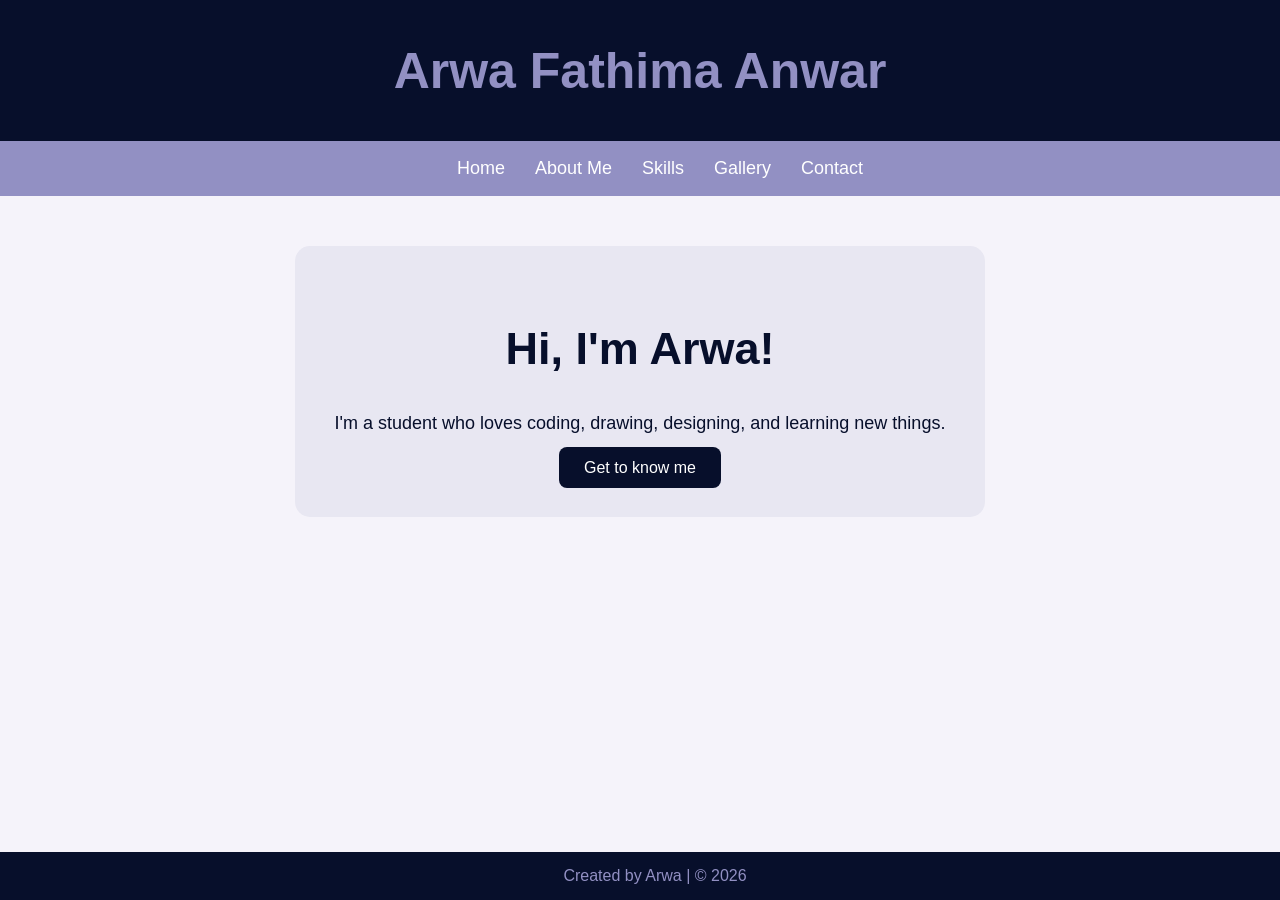
<file: index.html>
<!DOCTYPE html>
<html lang="en">
    <head>
        <meta charset="UTF-8">
        <meta name="viewport" content="width=device-width, initial-scale=1.0">
        <title>Home | Arwa Fathima Anwar</title>
        <link rel="stylesheet" href="style.css">
    </head>
    <body>

    <header>
        <h2>Arwa Fathima Anwar</h2>
    </header>
    
    <header>
        <nav aria-label="Main navigation">
            <ul>
            <li><a href="index.html">Home</a></li>
            <li><a href="about.html">About Me</a></li>
            <li><a href="skills.html">Skills</a></li>
            <li><a href="gallery.html">Gallery</a></li>
            <li><a href="contact.html">Contact</a></li>
            </ul>
        </nav>
    </header>

    <main>

        <section id="home">
            <div class="home-box">
                <h1>Hi, I'm Arwa!</h1>
                <p>I'm a student who loves coding, drawing, designing, and learning new things.</p>
                <a href="about.html">Get to know me</a>
            </div>
        </section>

    </main>

    <footer>
        Created by Arwa | © 2026
    </footer>

</body>
</html>
</file>
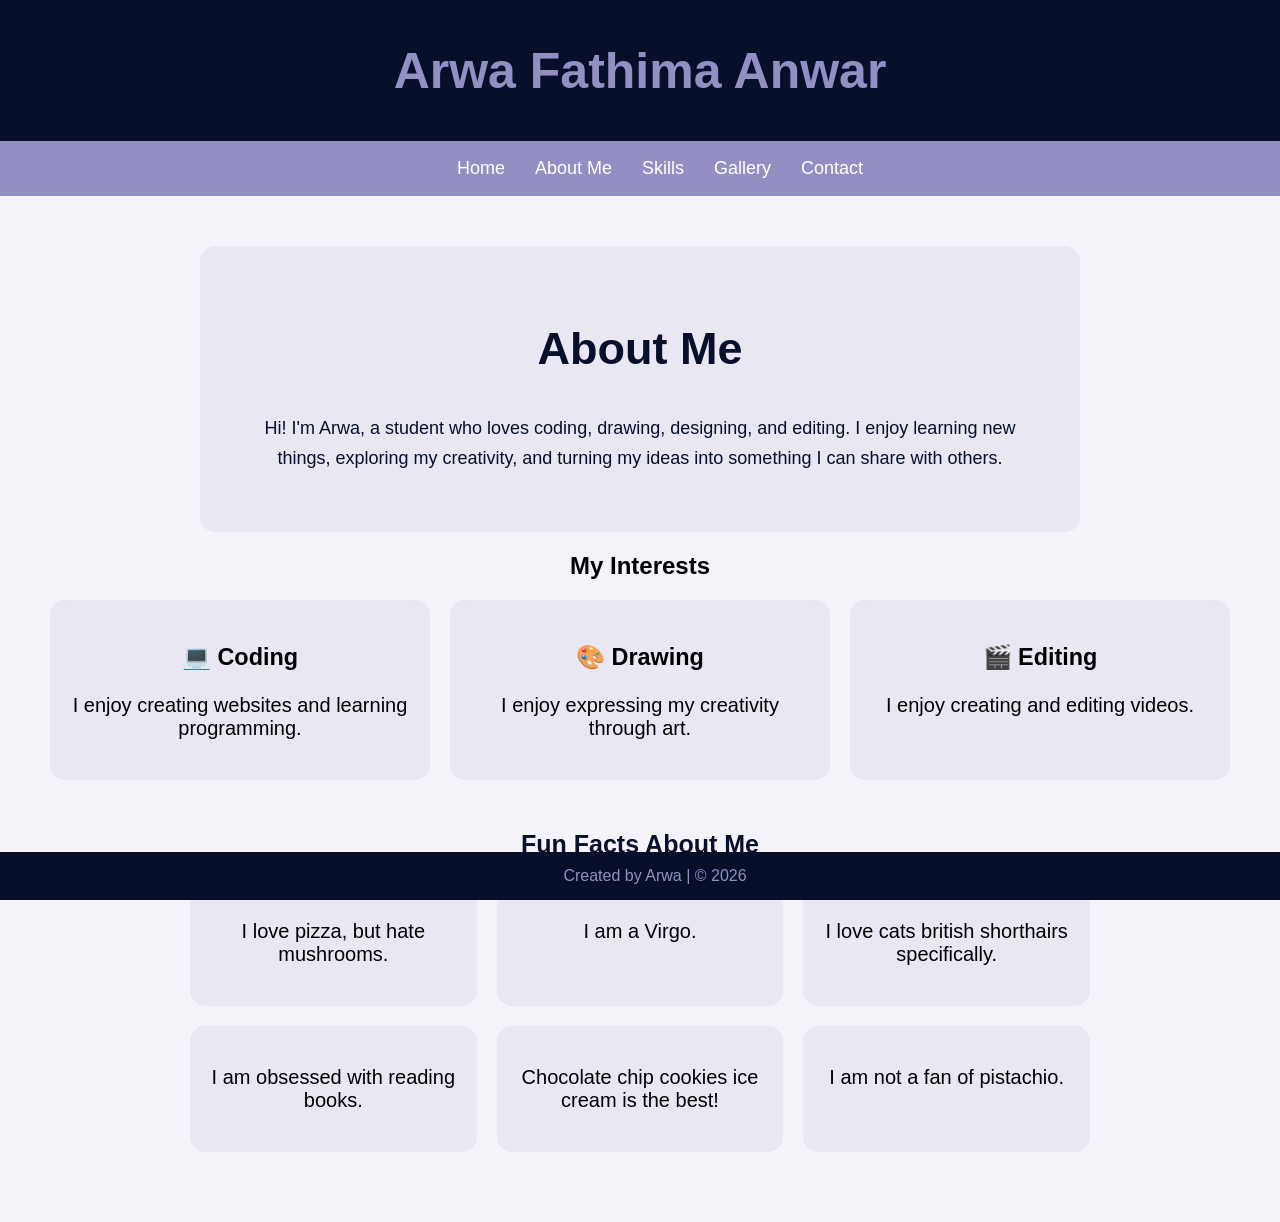
<file: about.html>
<!DOCTYPE html>
<html lang="en">
    <head>
        <meta charset="UTF-8">
        <meta name="viewport" content="width=device-width, initial-scale=1.0">
        <title>About Me | Arwa Fathima Anwar</title>
        <link rel="stylesheet" href="style.css">
    </head>
    <body>

    <header>
        <h2>Arwa Fathima Anwar</h2>
    </header>
    
    <header>
        <nav aria-label="Main navigation">
            <ul>
            <li><a href="index.html">Home</a></li>
            <li><a href="about.html">About Me</a></li>
            <li><a href="skills.html">Skills</a></li>
            <li><a href="gallery.html">Gallery</a></li>
            <li><a href="contact.html">Contact</a></li>
            </ul>
        </nav>
    </header>

    <main>

        <section id="about">
            <div class="about-box">
                <h1>About Me</h1>
                <p>Hi! I'm Arwa, a student who loves coding, drawing, designing, and editing. I enjoy learning new things, exploring my creativity, and turning my ideas into something I can share with others.
                </p>
            </div>

            <h2 class="interest-title">My Interests</h2>

            <div class="interests">
                <div class="interest-card">            
                    <h3>💻 Coding</h3>
                    <p>I enjoy creating websites and learning programming.</p>
                </div>

                <div class="interest-card">
                    <h3>🎨 Drawing</h3>
                    <p>I enjoy expressing my creativity through art.</p>
                </div>
                
                <div class="interest-card">
                    <h3>🎬 Editing</h3>
                    <p>I enjoy creating and editing videos.</p>
                </div>
            </div>

            <h2 class="facts-title">Fun Facts About Me</h2>
            
            <div class="fun-facts">
                <div class="fact-card">
                    <p>I love pizza, but hate mushrooms.</p>
                </div>

                <div class="fact-card">
                    <p>I am a Virgo.</p>
                 </div>

                <div class="fact-card">
                    <p>I love cats british shorthairs specifically.</p>
                </div>
                
                <div class="fact-card">
                    <p>I am obsessed with reading books.</p>
                </div>

                <div class="fact-card">
                    <p>Chocolate chip cookies ice cream is the best!</p>
                </div>
                <div class="fact-card">
                    <p>I am not a fan of pistachio.</p>
                </div>
            </div>
        </div>
        </section>

    </main>

    <footer>
        Created by Arwa | © 2026
    </footer>

</body>
</html>
</file>
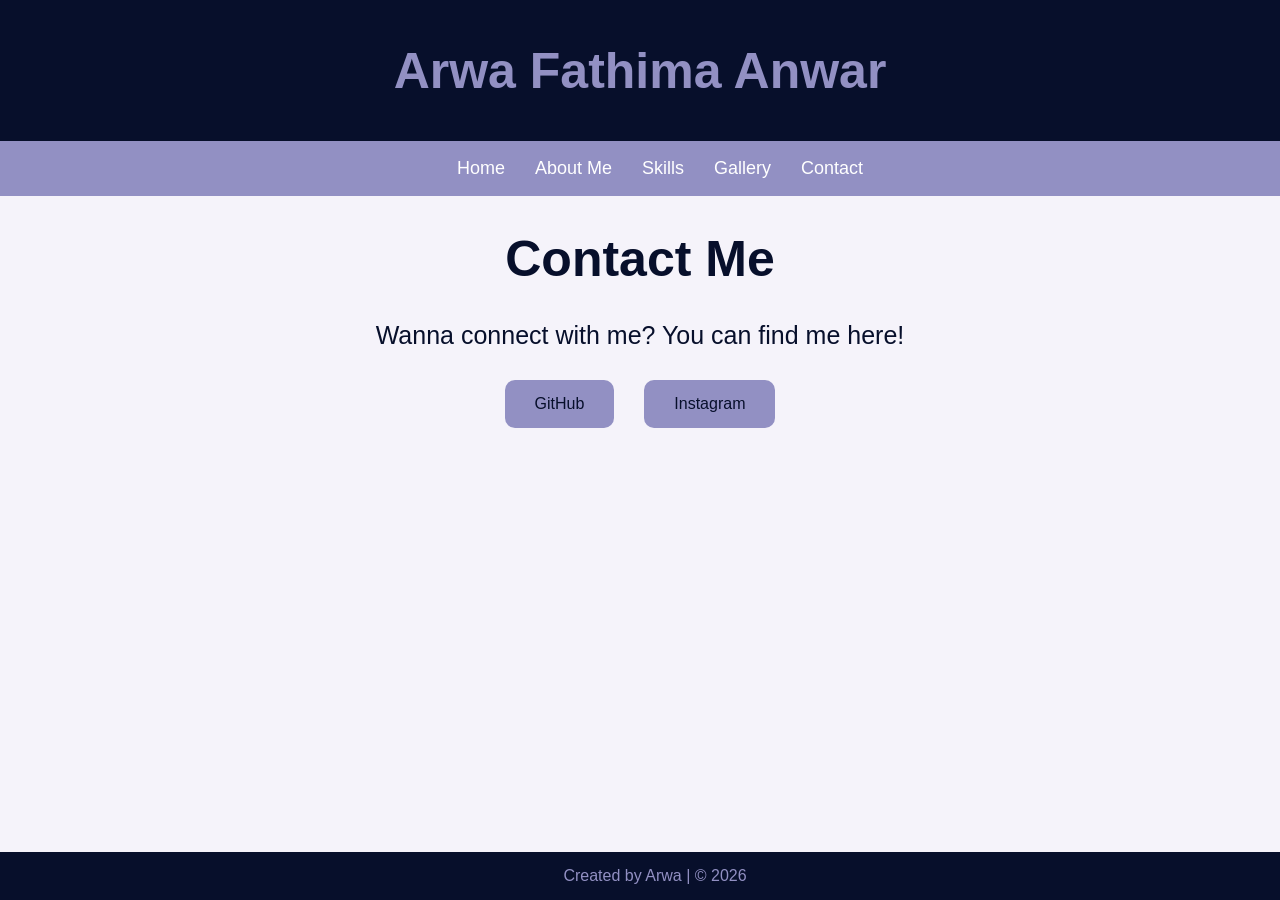
<file: contact.html>
<!DOCTYPE html>
<html lang="en">
    <head>
        <meta charset="UTF-8">
        <meta name="viewport" content="width=device-width, initial-scale=1.0">
        <title>Contact | Arwa Fathima Anwar</title>
        <link rel="stylesheet" href="style.css">
    </head>
    <body>

    <header>
        <h2>Arwa Fathima Anwar</h2>
    </header>
    
    <header>
        <nav aria-label="Main navigation">
            <ul>
            <li><a href="index.html">Home</a></li>
            <li><a href="about.html">About Me</a></li>
            <li><a href="skills.html">Skills</a></li>
            <li><a href="gallery.html">Gallery</a></li>
            <li><a href="contact.html">Contact</a></li>

            </ul>
        </nav>
    </header>

    <main>
        
        <h1 class="contact-title">Contact Me</h1>
        <p class="contact-text">
            Wanna connect with me? You can find me here!
        </p>
        
        <div class="contact-links">
            <a href="https://github.com/zynxmate">GitHub</a>
            <a href="https://www.instagram.com/arwa.fathimaanwar">Instagram</a>
        </div>
    </main>

    <footer>
        Created by Arwa | © 2026
    </footer>

</body>
</html>
</file>
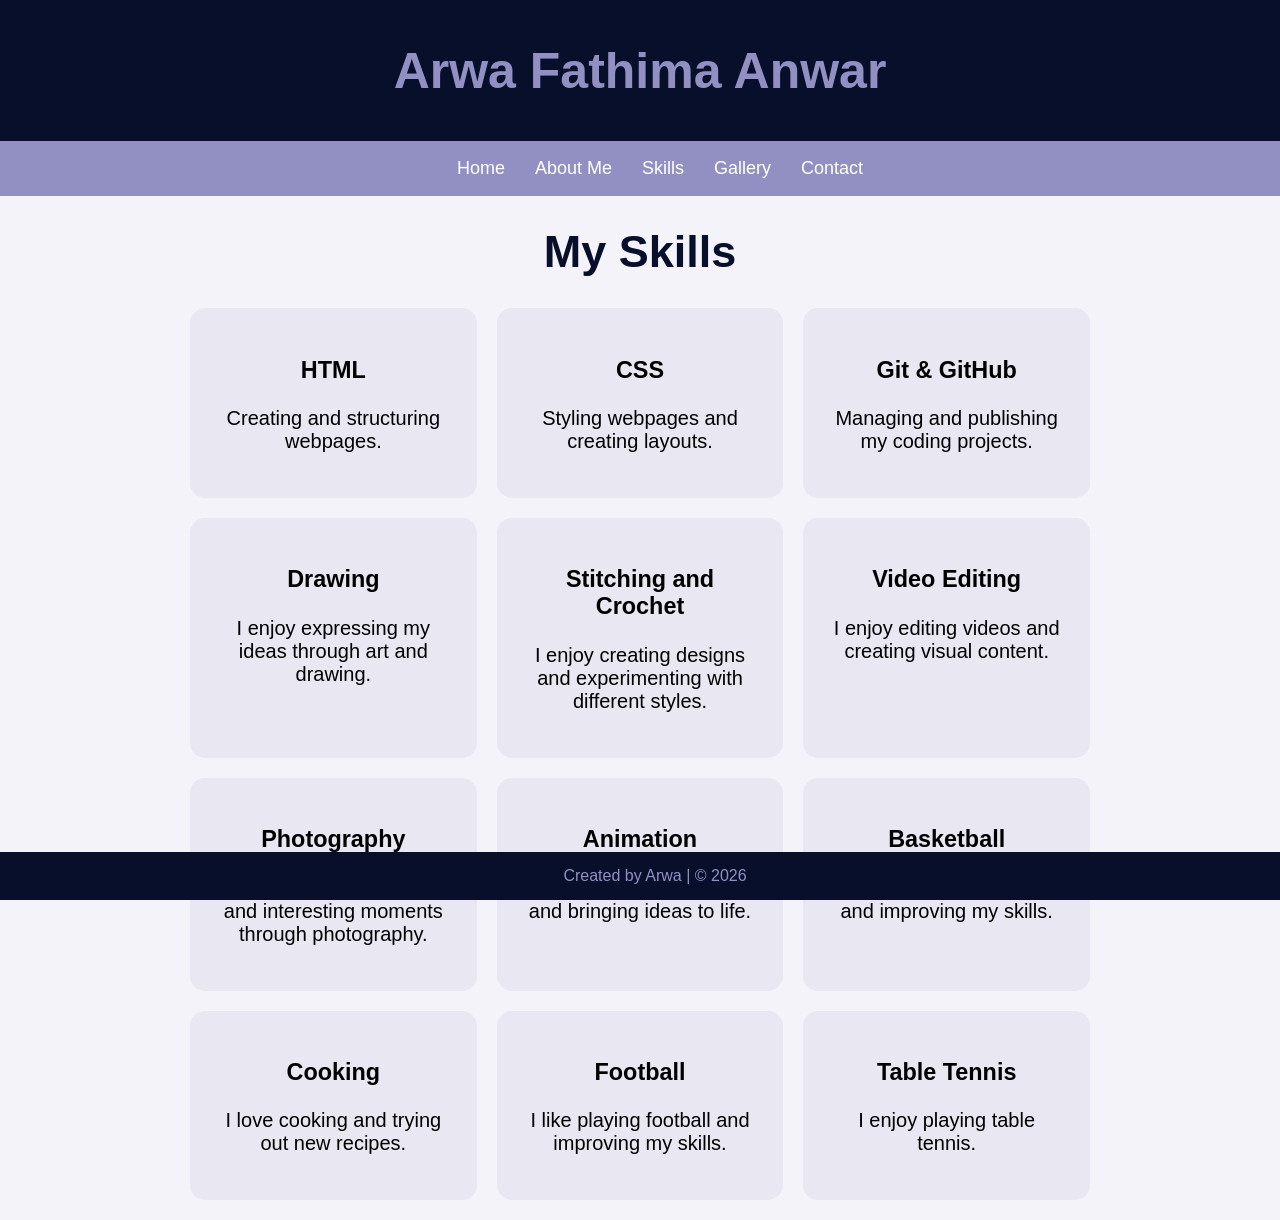
<file: skills.html>
<!DOCTYPE html>
<html lang="en">
    <head>
        <meta charset="UTF-8">
        <meta name="viewport" content="width=device-width, initial-scale=1.0">
        <title>Skills | Arwa Fathima Anwar</title>
        <link rel="stylesheet" href="style.css">
    </head>
    <body>

    <header>
        <h2>Arwa Fathima Anwar</h2>
    </header>
    
    <header>
        <nav aria-label="Main navigation">
            <ul>
            <li><a href="index.html">Home</a></li>
            <li><a href="about.html">About Me</a></li>
            <li><a href="skills.html">Skills</a></li>
            <li><a href="gallery.html">Gallery</a></li>
            <li><a href="contact.html">Contact</a></li>
            </ul>
        </nav>
    </header>

    <main>

        <h1 class="skills-title">My Skills</h1>
        
        <div class="skills">
            <div class="skill-card">
                <h3>HTML</h3>
                <p>Creating and structuring webpages.</p>
            </div>
            
            <div class="skill-card">
                <h3>CSS</h3>
                <p>Styling webpages and creating layouts.</p>
            </div>
            
            <div class="skill-card">
                <h3>Git & GitHub</h3>
                <p>Managing and publishing my coding projects.</p>
            </div>

            <div class="skill-card">
                <h3>Drawing</h3>
                <p>I enjoy expressing my ideas through art and drawing.</p>
            </div>
            
            <div class="skill-card">
                <h3>Stitching and Crochet</h3>
                <p>I enjoy creating designs and experimenting with different styles.</p>
            </div>
            
            <div class="skill-card">
                <h3>Video Editing</h3>
                <p>I enjoy editing videos and creating visual content.</p>
            </div>
            
            <div class="skill-card">
                <h3>Photography</h3>
                <p>I like capturing creative and interesting moments through photography.</p>
            </div>
            
            <div class="skill-card">
                <h3>Animation</h3>
                <p>I have created animations and bringing ideas to life.</p>
            </div>
            
            <div class="skill-card">
                <h3>Basketball</h3>
                <p>I love playing basketball and improving my skills.</p>
            </div>
            
            <div class="skill-card">
                <h3>Cooking</h3>
                <p>I love cooking and trying out new recipes.</p>
            </div>
            
            <div class="skill-card">
                <h3>Football</h3>
                <p>I like playing football and improving my skills.</p>
            </div>

            <div class="skill-card">
                <h3>Table Tennis</h3>
                <p>I enjoy playing table tennis.</p>
            </div>
        </div>
    </main>

    <footer>
        Created by Arwa | © 2026
    </footer>

</body>
</html>
</file>
<file: style.css>
header:first-of-type {
    background-color: #070F2B;
    display: flex;
    justify-content: center;
    align-items: center;
}

header h2 {
    color: #9290C3;
    font-size: 50px;
}

header:nth-of-type(2) {
    background-color: #9290C3;
    padding: 1px;
}

nav ul {
    display: flex;
    justify-content: center;
    gap: 30px;
    list-style: none;
}

nav ul li a {
    text-decoration: none;
    color: white;;
    font-size: 18px;
}

nav a:hover {
    color: #1B1A55;
}

body {
    margin: 0;
    background-color: #F5F3FA;
    font-family: 'Poppins', sans-serif;
}

#home {
    display: flex;
    justify-content: center;
    align-items: center;
}

.home-box {
    background-color: #E8E7F2;
    padding: 40px;
    text-align: center;
    border-radius: 15px;
    margin-top: 50px;
}

.home-box:hover {
    transition: 0.5s;
    box-shadow: 0px 0px 20px #9290C3;
}

.home-box h1 {
    font-size: 45px;
    color: #070F2B;;
}

.home-box p {
    font-size: 18px;
    color: #070F2B;
    margin-bottom: 25px;
}

.home-box a {
    font-size: 16px;
    background-color: #070F2B;
    color: white;
    padding: 12px 25px;
    text-decoration: none;
    border-radius: 8px;
}

.home-box a:hover {
    background-color: #9290C3;
    color: #070F2B;
}

footer {
    position: fixed;
    bottom: 0;
    left: 0;
    width: 100%;
    background-color: #070F2B;
    color: #9290C3;
    text-align: center;
    padding: 15px;
}

#about {
    min-height: 70vh;
    padding: 50px;
    text-align: center;
}

.about-box {
    background-color: #E8E7F2;
    padding: 40px;
    border-radius: 15px;
    max-width: 800px;
    margin: auto;
}

.about-box h1 {
    font-size: 45px;
    color: #070F2B;
}

.about-box p {
    font-size: 18px;
    line-height: 1.7;
    color: #070F2B;
}

.about-box:hover {
    transition: 0.5s;
    box-shadow: 0px 0px 20px #9290C3;
}

.interests {
    display: grid;
    grid-template-columns: repeat(3, 1fr);
    gap: 20px;
}

.interest-card {
    background-color: #E8E7F2;
    padding: 25px;
    border-radius: 15px;
    padding: 20px;
    font-size: 20px;
}

.interest-card:hover {
    transition: 0.5s;
    box-shadow: 0px 0px 20px #9290C3
}

.interests-title {
    font-size: 25px;
    text-align: center;
    color: #070F2B;
    margin-top: 50px;
}

.fun-facts {
    display: grid;
    grid-template-columns: repeat(3, 1fr);
    gap: 20px;
    max-width: 900px;
    margin: 0 auto;
}

.fact-card {
    background-color: #E8E7F2;
    padding: 20px;
    border-radius: 15px;
    text-align: center;
    font-size: 20px;
}

.fact-card:hover {
    transition: 0.5s;
    box-shadow: 0px 0px 20px #9290C3
}

.facts-title {
    font-size: 25px;
    text-align: center;
    color: #070F2B;
    margin-top: 50px;
}

.skills-title {
    text-align: center;
    font-size: 45px;
    color: #070F2B;
}

.skills {
    display: grid;
    grid-template-columns: repeat(3, 1fr);
    gap: 20px;
    max-width: 900px;
    margin: 0 auto;
}

.skill-card {
    background-color: #E8E7F2;
    padding: 25px;
    border-radius: 15px;
    text-align: center;
    font-size: 20px;
}

.skill-card:hover {
    transition: 0.5s;
    box-shadow: 0px 0px 20px #9290C3
}

main {
    padding-bottom: 20px;
}

.contact-title {
    text-align: center;
    font-size: 50px;
    color: #070F2B;
}

.contact-text {
    text-align: center;
    font-size: 25px;
    color: #070F2B;
}

.contact-links {
    display: flex;
    justify-content: center;
    gap: 30px;
    margin-top: 30px;
}

.contact-links a {
    background-color: #9290C3;
    color: #070F2B;
    padding: 15px 30px;
    text-decoration: none;
    border-radius: 10px;
}

.contact-links a:hover {
    background-color: #030305;
    color: #fefeff;
}

.gallery-title {
    text-align: center;
    font-size: 50px;
    color: #070F2B;
}

.gallery {
    columns: 3;
    column-gap: 15px;
    width: calc(100% - 30px);
    margin: 40px auto 50px;
}

.gallery img {
    width: 100%;
    height: auto;
    display: block;
    margin-bottom: 15px;
}

a:focus {
    outline: 3px solid #070F2B;
    outline-offset: 3px;
}

@media (max-width: 600px) {
    .gallery {
        columns: 1;
        width: calc(100% - 20px);
    }

    .gallery-title {
        font-size: 35px;
    }
}
</file>
